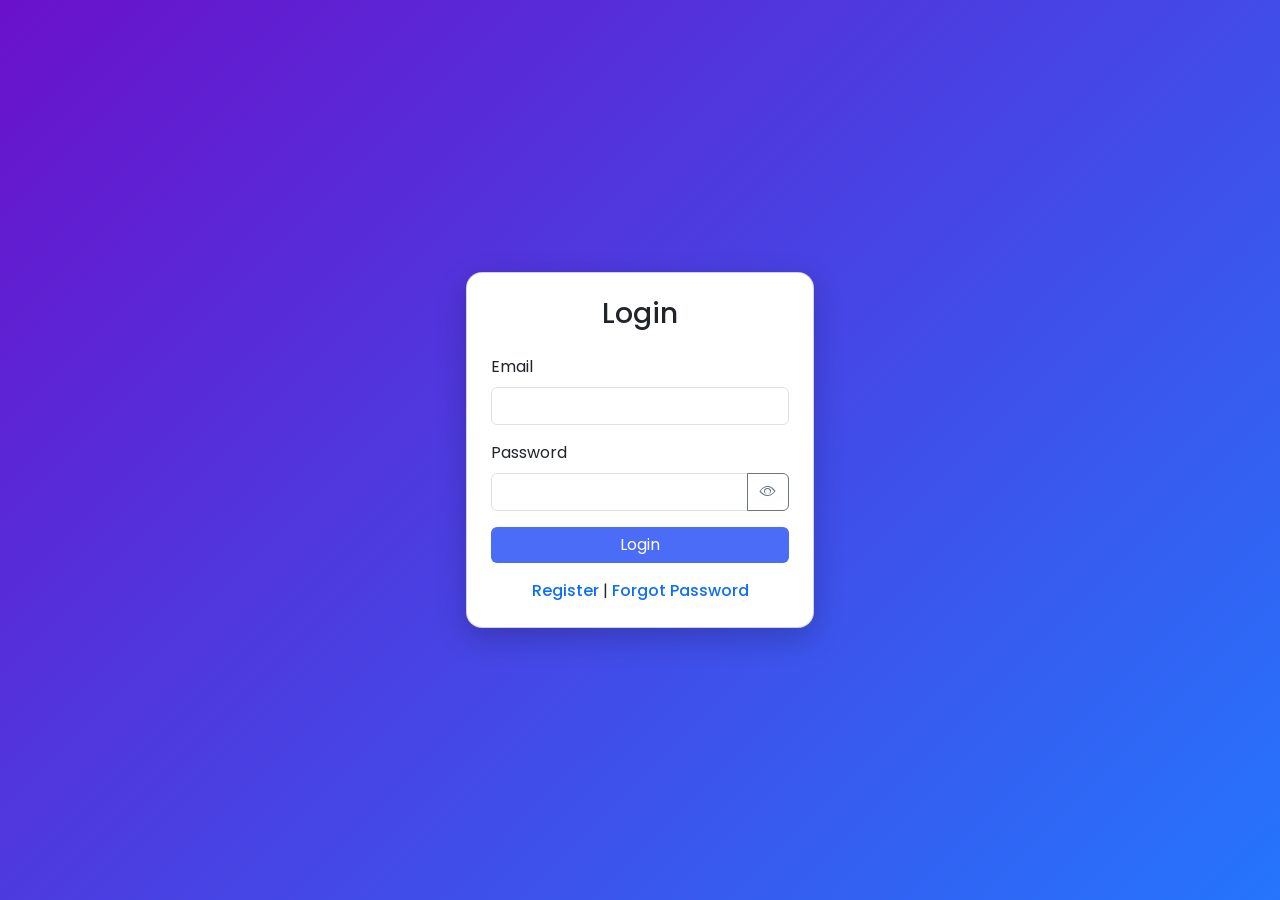
<file: index.html>
<!DOCTYPE html>
<html lang="en">

<head>

<!-- Page Title -->
<title>User Login</title>

<!-- Responsive -->
<meta name="viewport" content="width=device-width, initial-scale=1">

<!-- Bootstrap CSS -->
<link href="https://cdn.jsdelivr.net/npm/bootstrap@5.3.2/dist/css/bootstrap.min.css" rel="stylesheet">

<!-- Bootstrap Icons -->
<link rel="stylesheet" href="https://cdn.jsdelivr.net/npm/bootstrap-icons@1.11.1/font/bootstrap-icons.css">

<!-- Google Font -->
<link href="https://fonts.googleapis.com/css2?family=Poppins:wght@300;400;500;600&display=swap" rel="stylesheet">

<!-- Custom CSS -->
<link rel="stylesheet" href="styles.css">

</head>

<body>

<!-- Center Layout -->
<div class="container page-center">

<div class="row justify-content-center w-100">

<div class="col-12 col-sm-10 col-md-6 col-lg-4">

<!-- Card -->
<div class="card login-card p-4">

<h3 class="text-center mb-4">Login</h3>

<form id="loginForm">

<!-- Email -->
<div class="mb-3">
<label class="form-label">Email</label>
<input type="email" class="form-control" required>
</div>

<!-- Password -->
<div class="mb-3">
<label class="form-label">Password</label>

<div class="input-group">

<input type="password" class="form-control" id="password" required>

<button class="btn btn-outline-secondary" type="button" id="togglePassword">
<i class="bi bi-eye"></i>
</button>

</div>
</div>

<!-- Login Button -->
<button type="submit" class="btn btn-primary w-100">
Login
</button>

<!-- Links -->
<div class="text-center mt-3">
<a href="register.html">Register</a> |
<a href="forgot-password.html">Forgot Password</a>
</div>

</form>

</div>

</div>

</div>

</div>

<!-- Bootstrap JS -->
<script src="https://cdn.jsdelivr.net/npm/bootstrap@5.3.2/dist/js/bootstrap.bundle.min.js"></script>

<!-- JavaScript -->
<script>

// Password Toggle
const togglePassword = document.getElementById("togglePassword");
const password = document.getElementById("password");

togglePassword.onclick = function () {
password.type = password.type === "password" ? "text" : "password";
};

// Login Redirect
document.getElementById("loginForm").addEventListener("submit", function(e){

e.preventDefault(); // stop reload

// redirect to dashboard
window.location.href = "dashboard.html";

});

</script>

</body>
</html>
</file>
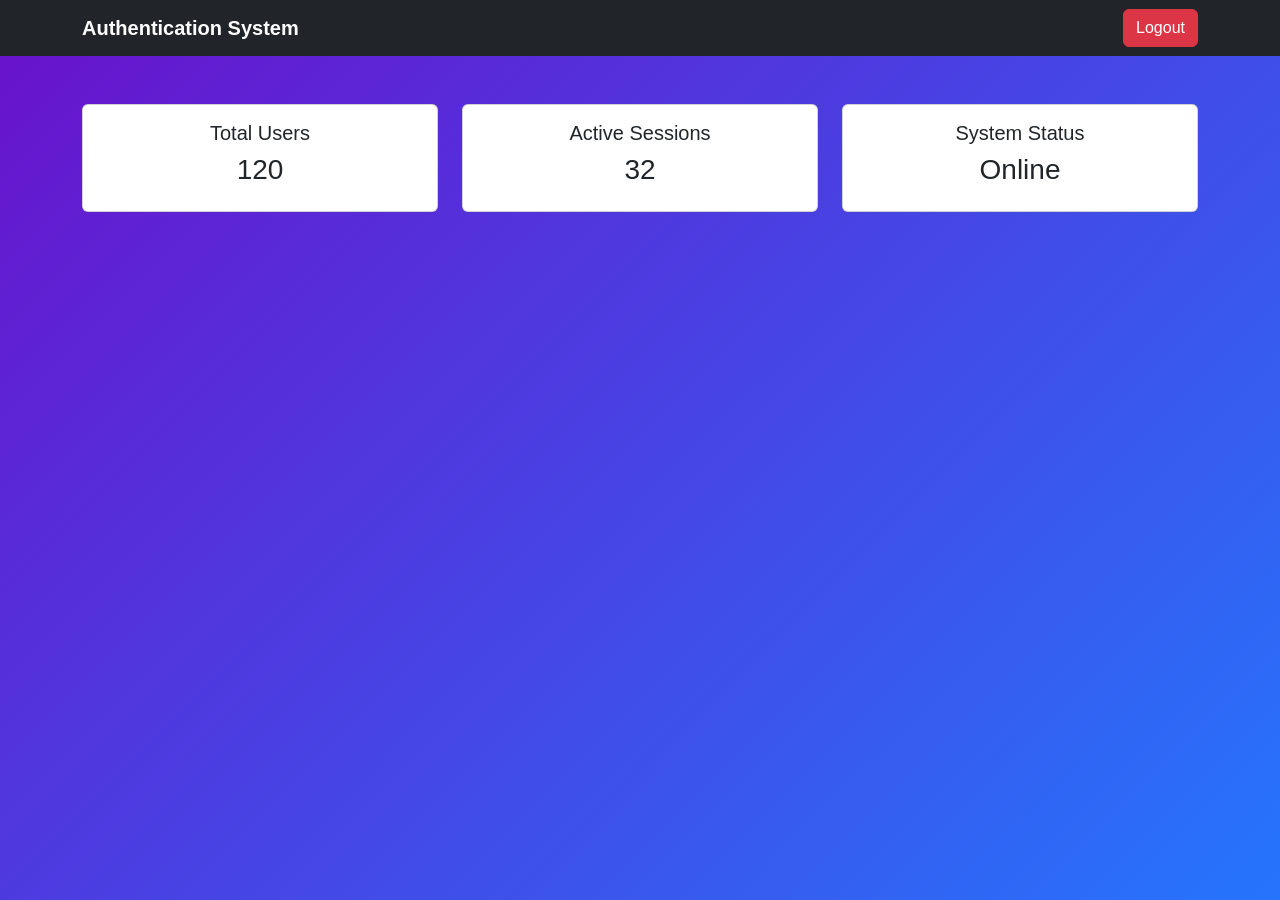
<file: dashboard.html>
<!DOCTYPE html>
<html lang="en">
<head>

<!-- Page title -->
<title>Dashboard</title>

<meta name="viewport" content="width=device-width, initial-scale=1">

<link href="https://cdn.jsdelivr.net/npm/bootstrap@5.3.2/dist/css/bootstrap.min.css" rel="stylesheet">

<link rel="stylesheet" href="styles.css">

</head>

<body>

<!-- Top navigation bar -->
<nav class="navbar navbar-dark bg-dark">

<div class="container">

<span class="navbar-brand">Authentication System</span>

<a href="index.html" class="btn btn-danger">Logout</a>

</div>

</nav>

<!-- Dashboard content -->
<div class="container mt-5">

<div class="row text-center">

<!-- Dashboard cards -->

<div class="col-md-4 mb-3">
<div class="card p-3">
<h5>Total Users</h5>
<h3>120</h3>
</div>
</div>

<div class="col-md-4 mb-3">
<div class="card p-3">
<h5>Active Sessions</h5>
<h3>32</h3>
</div>
</div>

<div class="col-md-4 mb-3">
<div class="card p-3">
<h5>System Status</h5>
<h3>Online</h3>
</div>
</div>

</div>

</div>

</body>
</html>
</file>
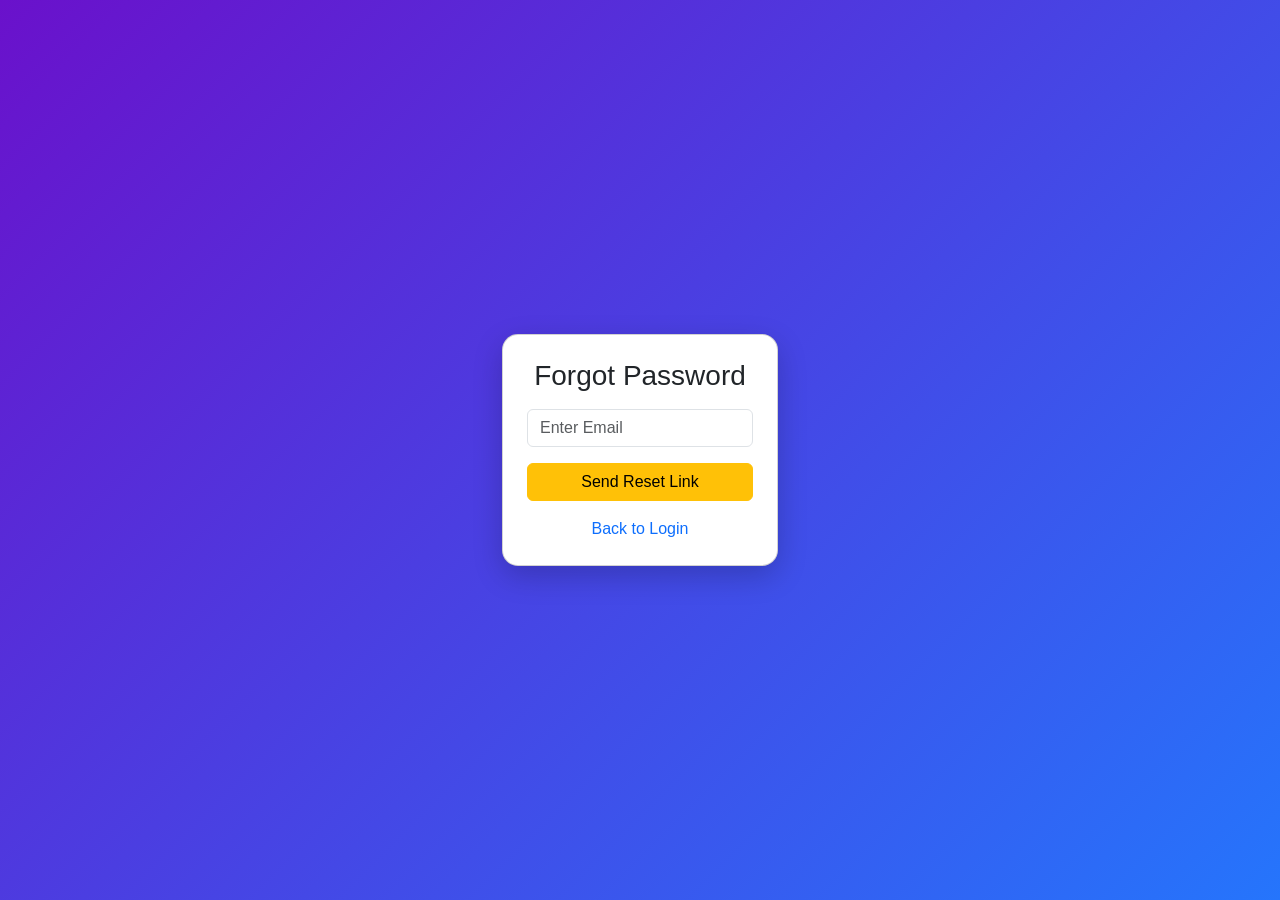
<file: forgot-password.html>
<!DOCTYPE html>
<html lang="en">
<head>

<!-- Page Title -->
<title>Forgot Password</title>

<!-- Responsive Meta Tag -->
<meta name="viewport" content="width=device-width, initial-scale=1">

<!-- Bootstrap CSS CDN -->
<link href="https://cdn.jsdelivr.net/npm/bootstrap@5.3.2/dist/css/bootstrap.min.css" rel="stylesheet">

<!-- Custom CSS -->
<link rel="stylesheet" href="styles.css">

</head>

<body>

<!-- Centering container -->
<div class="container page-center">

<!-- Card layout for form -->
<div class="card login-card p-4">

<!-- Page Heading -->
<h3 class="text-center mb-3">Forgot Password</h3>

<!-- Form Start -->
<form>

<!-- Email Input Field -->
<div class="mb-3">
<input 
type="email" 
class="form-control" 
placeholder="Enter Email" 
required>
</div>

<!-- Send Reset Link Button (Redirects to Reset Password Page) -->
<a href="reset-password.html" class="btn btn-warning w-100">
Send Reset Link
</a>

<!-- Navigation back to login page -->
<div class="text-center mt-3">
<a href="index.html">Back to Login</a>
</div>

</form>
<!-- Form End -->

</div>
<!-- Card End -->

</div>
<!-- Container End -->

</body>
</html>
</file>
<file: styles.css>
/* Global font and background */

body{
font-family:'Poppins',sans-serif;
background: linear-gradient(135deg,#6a11cb,#2575fc);
min-height:100vh;
margin:0;
}

/* Center the login/register cards */

.page-center{
min-height:100vh;
display:flex;
align-items:center;
justify-content:center;
}

/* Card styling */

.login-card{
border-radius:16px;
box-shadow:0 10px 30px rgba(0,0,0,0.2);
}

/* Navbar title */

.navbar-brand{
font-weight:600;
font-size:20px;
}

/* Button styling */

.btn-primary{
background-color:#4a6cf7;
border:none;
}

.btn-primary:hover{
background-color:#3b57d1;
}

/* Links styling */

a{
text-decoration:none;
font-weight:500;
}
</file>
